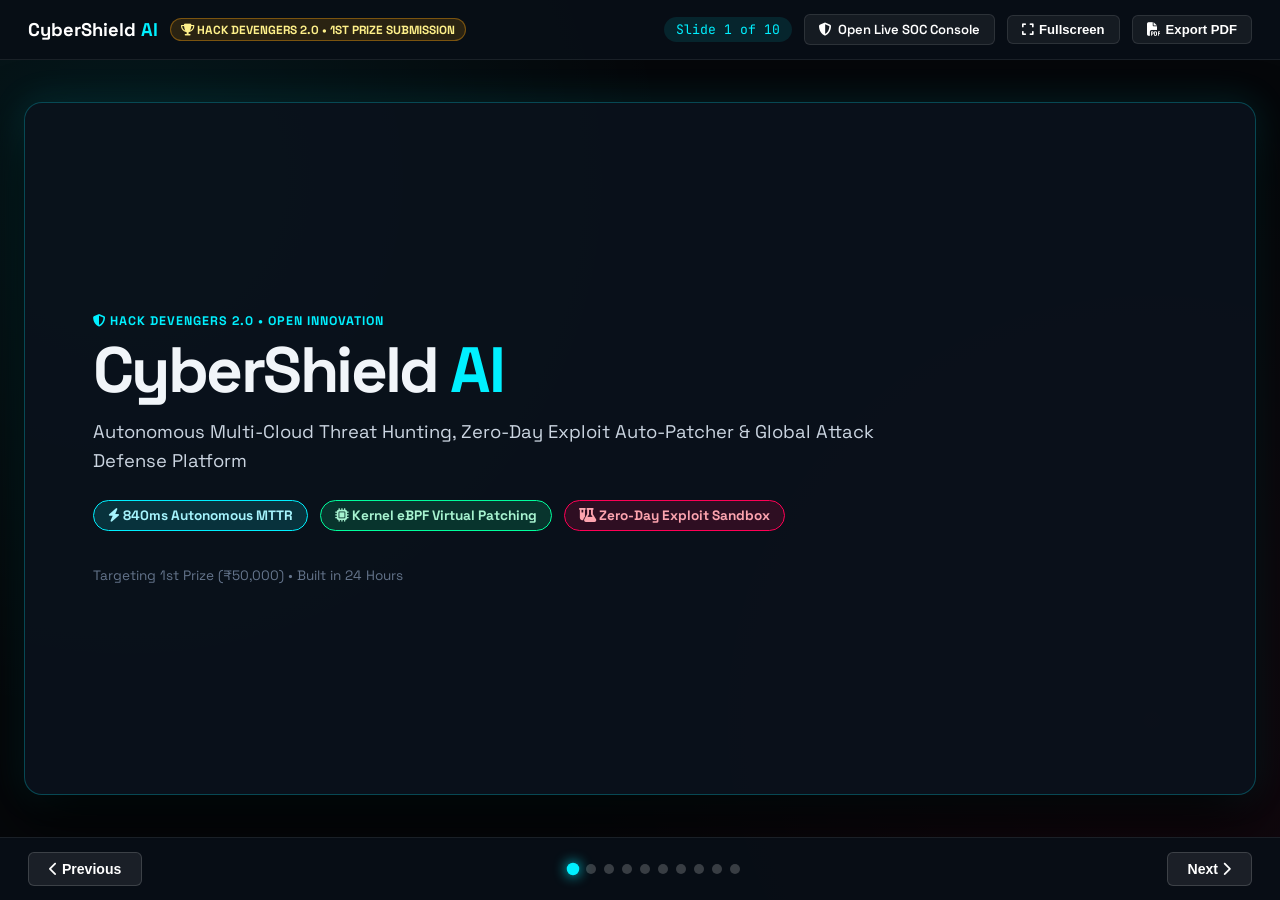
<file: presentation_deck.html>
<!DOCTYPE html>
<html lang="en">
<head>
  <meta charset="UTF-8">
  <meta name="viewport" content="width=device-width, initial-scale=1.0">
  <title>CyberShield AI — Hack Devengers 2.0 Pitch Presentation (PPT)</title>
  
  <!-- Fonts -->
  <link rel="preconnect" href="https://fonts.googleapis.com">
  <link rel="preconnect" href="https://fonts.gstatic.com" crossorigin>
  <link href="https://fonts.googleapis.com/css2?family=JetBrains+Mono:wght@400;500;700&family=Space+Grotesk:wght@300;400;500;600;700&display=swap" rel="stylesheet">
  
  <!-- FontAwesome -->
  <link rel="stylesheet" href="https://cdnjs.cloudflare.com/ajax/libs/font-awesome/6.5.1/css/all.min.css">

  <style>
    :root {
      --bg: #05070a;
      --card-bg: rgba(11, 18, 28, 0.9);
      --border: rgba(0, 240, 255, 0.25);
      --cyan: #00f0ff;
      --crimson: #ff0055;
      --emerald: #00ff9d;
      --amber: #ffaa00;
      --gold: #fbbf24;
      --font: 'Space Grotesk', sans-serif;
      --font-mono: 'JetBrains Mono', monospace;
    }

    * { box-sizing: border-box; margin: 0; padding: 0; }

    body {
      background: var(--bg);
      color: #f1f5f9;
      font-family: var(--font);
      height: 100vh;
      overflow: hidden;
      display: flex;
      flex-direction: column;
      background-image: 
        radial-gradient(circle at 10% 20%, rgba(0, 240, 255, 0.08) 0%, transparent 40%),
        radial-gradient(circle at 90% 80%, rgba(255, 0, 85, 0.06) 0%, transparent 45%);
    }

    .top-bar {
      display: flex;
      justify-content: space-between;
      align-items: center;
      padding: 14px 28px;
      border-bottom: 1px solid rgba(255, 255, 255, 0.08);
      background: rgba(8, 14, 22, 0.95);
    }

    .brand-group {
      display: flex;
      align-items: center;
      gap: 12px;
    }

    .brand-title {
      font-size: 1.15rem;
      font-weight: 800;
      color: #fff;
    }

    .accent-cyan {
      color: var(--cyan);
    }

    .badge-trophy {
      background: rgba(245, 158, 11, 0.15);
      border: 1px solid rgba(245, 158, 11, 0.4);
      color: #fef08a;
      font-size: 0.74rem;
      font-weight: 700;
      padding: 3px 10px;
      border-radius: 9999px;
    }

    .top-controls {
      display: flex;
      align-items: center;
      gap: 12px;
    }

    .slide-indicator {
      font-family: var(--font-mono);
      font-size: 0.82rem;
      color: var(--cyan);
      background: rgba(0, 240, 255, 0.1);
      padding: 4px 12px;
      border-radius: 9999px;
    }

    .btn-action {
      background: rgba(255, 255, 255, 0.06);
      border: 1px solid rgba(255, 255, 255, 0.1);
      color: #fff;
      padding: 6px 14px;
      border-radius: 6px;
      font-size: 0.82rem;
      font-weight: 600;
      cursor: pointer;
      text-decoration: none;
      display: inline-flex;
      align-items: center;
      gap: 6px;
      transition: all 0.2s;
    }

    .btn-action:hover {
      background: rgba(0, 240, 255, 0.2);
      border-color: var(--cyan);
    }

    .deck-container {
      flex: 1;
      display: flex;
      align-items: center;
      justify-content: center;
      padding: 24px;
      overflow: hidden;
    }

    .slide-stage {
      width: 100%;
      max-width: 1240px;
      aspect-ratio: 16 / 9;
      background: var(--card-bg);
      border: 1px solid var(--border);
      border-radius: 18px;
      box-shadow: 0 25px 60px rgba(0, 0, 0, 0.9), 0 0 35px rgba(0, 240, 255, 0.15);
      position: relative;
      overflow: hidden;
      display: flex;
      flex-direction: column;
      justify-content: center;
      padding: 56px 68px;
    }

    .slide-page {
      display: none;
      width: 100%;
      height: 100%;
      animation: fadeIn 0.25s ease-out;
    }

    .slide-page.active {
      display: flex;
      flex-direction: column;
      justify-content: center;
    }

    @keyframes fadeIn {
      from { opacity: 0; transform: translateY(6px); }
      to { opacity: 1; transform: translateY(0); }
    }

    .kicker {
      font-size: 0.78rem;
      font-weight: 700;
      letter-spacing: 0.08em;
      color: var(--cyan);
      text-transform: uppercase;
      margin-bottom: 8px;
      display: block;
    }

    h1.hero-title {
      font-size: 4rem;
      font-weight: 800;
      line-height: 1.05;
      letter-spacing: -0.04em;
      margin-bottom: 12px;
    }

    h2.slide-title {
      font-size: 2.3rem;
      font-weight: 700;
      letter-spacing: -0.03em;
      margin-bottom: 20px;
      line-height: 1.2;
    }

    p.lead-text {
      font-size: 1.15rem;
      color: #cbd5e1;
      max-width: 840px;
      line-height: 1.6;
    }

    .grid-3 {
      display: grid;
      grid-template-columns: repeat(3, 1fr);
      gap: 20px;
      margin-top: 10px;
    }

    .grid-4 {
      display: grid;
      grid-template-columns: repeat(4, 1fr);
      gap: 16px;
      margin-top: 10px;
    }

    .grid-2 {
      display: grid;
      grid-template-columns: repeat(2, 1fr);
      gap: 24px;
      margin-top: 10px;
    }

    .card {
      background: rgba(255, 255, 255, 0.03);
      border: 1px solid rgba(255, 255, 255, 0.08);
      border-radius: 12px;
      padding: 24px;
      display: flex;
      flex-direction: column;
      gap: 10px;
    }

    .card-icon {
      width: 44px;
      height: 44px;
      border-radius: 10px;
      display: flex;
      align-items: center;
      justify-content: center;
      font-size: 1.3rem;
    }

    .card-icon.crimson { background: rgba(255, 0, 85, 0.15); color: var(--crimson); }
    .card-icon.cyan { background: rgba(0, 240, 255, 0.15); color: var(--cyan); }
    .card-icon.emerald { background: rgba(0, 255, 157, 0.15); color: var(--emerald); }
    .card-icon.purple { background: rgba(168, 85, 247, 0.15); color: #c084fc; }

    .card h3 { font-size: 1.15rem; color: #fff; }
    .card p { font-size: 0.92rem; color: #94a3b8; line-height: 1.5; }

    table.slide-table {
      width: 100%;
      border-collapse: collapse;
      font-size: 0.9rem;
      margin-top: 8px;
    }

    table.slide-table th {
      background: rgba(255, 255, 255, 0.04);
      padding: 12px 16px;
      text-align: left;
      border-bottom: 1px solid rgba(255, 255, 255, 0.1);
      color: #94a3b8;
    }

    table.slide-table td {
      padding: 12px 16px;
      border-bottom: 1px solid rgba(255, 255, 255, 0.05);
      color: #cbd5e1;
    }

    table.slide-table .highlight {
      background: rgba(0, 240, 255, 0.12);
      color: #a5f3fc;
      border-left: 1px solid var(--border);
      border-right: 1px solid var(--border);
      font-weight: 600;
    }

    .arch-flow {
      display: flex;
      flex-direction: column;
      gap: 12px;
      background: #04080d;
      border: 1px solid var(--border);
      border-radius: 12px;
      padding: 24px;
      margin-top: 10px;
    }

    .arch-row {
      display: flex;
      align-items: center;
      justify-content: space-between;
      gap: 14px;
    }

    .arch-tag {
      font-size: 0.8rem;
      font-weight: 700;
      color: var(--cyan);
      width: 180px;
      text-transform: uppercase;
    }

    .arch-items {
      display: flex;
      gap: 10px;
      flex: 1;
    }

    .arch-pill {
      background: rgba(255, 255, 255, 0.05);
      border: 1px solid rgba(255, 255, 255, 0.1);
      padding: 8px 14px;
      border-radius: 6px;
      font-size: 0.85rem;
      flex: 1;
      text-align: center;
    }

    .arch-pill.glow {
      background: rgba(0, 240, 255, 0.18);
      border-color: var(--cyan);
      color: #a5f3fc;
      font-weight: 600;
    }

    .bottom-bar {
      display: flex;
      justify-content: space-between;
      align-items: center;
      padding: 14px 28px;
      background: rgba(8, 14, 22, 0.95);
      border-top: 1px solid rgba(255, 255, 255, 0.08);
    }

    .btn-nav {
      background: rgba(255, 255, 255, 0.08);
      border: 1px solid rgba(255, 255, 255, 0.15);
      color: #fff;
      padding: 8px 20px;
      border-radius: 6px;
      font-size: 0.88rem;
      font-weight: 600;
      cursor: pointer;
      transition: all 0.2s;
    }

    .btn-nav:hover:not(:disabled) {
      background: var(--cyan);
      color: #03080e;
      border-color: var(--cyan);
    }

    .btn-nav:disabled {
      opacity: 0.3;
      cursor: not-allowed;
    }

    .slide-dots {
      display: flex;
      gap: 8px;
    }

    .dot {
      width: 10px;
      height: 10px;
      border-radius: 50%;
      background: rgba(255, 255, 255, 0.2);
      cursor: pointer;
      transition: all 0.2s;
    }

    .dot.active {
      background: var(--cyan);
      box-shadow: 0 0 10px var(--cyan);
      transform: scale(1.25);
    }

    @media print {
      body { height: auto; overflow: visible; background: #fff; color: #000; }
      .top-bar, .bottom-bar { display: none !important; }
      .deck-container { padding: 0; }
      .slide-stage { border: none; box-shadow: none; aspect-ratio: auto; page-break-after: always; height: 100vh; background: #fff; color: #000; }
      .slide-page { display: flex !important; }
    }
  </style>
</head>
<body>

  <!-- Top Bar -->
  <header class="top-bar">
    <div class="brand-group">
      <div class="brand-title">CyberShield <span class="accent-cyan">AI</span></div>
      <span class="badge-trophy"><i class="fa-solid fa-trophy"></i> HACK DEVENGERS 2.0 &bull; 1ST PRIZE SUBMISSION</span>
    </div>
    <div class="top-controls">
      <span class="slide-indicator" id="slideIndicator">Slide 1 of 10</span>
      <a href="index.html" class="btn-action"><i class="fa-solid fa-shield-halved"></i> Open Live SOC Console</a>
      <button class="btn-action" id="fullscreenToggle"><i class="fa-solid fa-expand"></i> Fullscreen</button>
      <button class="btn-action" onclick="window.print()"><i class="fa-solid fa-file-pdf"></i> Export PDF</button>
    </div>
  </header>

  <!-- Slide Stage -->
  <main class="deck-container">
    <div class="slide-stage" id="slideStage">
      
      <!-- Slide 1: Cover -->
      <section class="slide-page active" data-index="1">
        <span class="kicker"><i class="fa-solid fa-shield-halved"></i> HACK DEVENGERS 2.0 &bull; OPEN INNOVATION</span>
        <h1 class="hero-title">CyberShield <span class="accent-cyan">AI</span></h1>
        <p class="lead-text">Autonomous Multi-Cloud Threat Hunting, Zero-Day Exploit Auto-Patcher &amp; Global Attack Defense Platform</p>
        <div style="margin-top: 24px; display: flex; gap: 12px;">
          <span class="badge-trophy" style="background: rgba(0,240,255,0.15); border-color: var(--cyan); color: #a5f3fc; font-size: 0.85rem; padding: 6px 14px;">
            <i class="fa-solid fa-bolt"></i> 840ms Autonomous MTTR
          </span>
          <span class="badge-trophy" style="background: rgba(0,255,157,0.15); border-color: var(--emerald); color: #a7f3d0; font-size: 0.85rem; padding: 6px 14px;">
            <i class="fa-solid fa-microchip"></i> Kernel eBPF Virtual Patching
          </span>
          <span class="badge-trophy" style="background: rgba(255,0,85,0.15); border-color: var(--crimson); color: #fda4af; font-size: 0.85rem; padding: 6px 14px;">
            <i class="fa-solid fa-flask-vial"></i> Zero-Day Exploit Sandbox
          </span>
        </div>
        <p style="margin-top: 36px; font-size: 0.85rem; color: #64748b;">Targeting 1st Prize (₹50,000) &bull; Built in 24 Hours</p>
      </section>

      <!-- Slide 2: Problem -->
      <section class="slide-page" data-index="2">
        <span class="kicker">THE PROBLEM STATEMENT</span>
        <h2 class="slide-title">The 72-Hour Zero-Day Vulnerability Window</h2>
        <div class="grid-3">
          <div class="card">
            <div class="card-icon crimson"><i class="fa-solid fa-hourglass-end"></i></div>
            <h3>287-Day Industry MTTR</h3>
            <p>Enterprises take an average of 287 days to detect and remediate an attack. Human response operates in months, while exploits strike in milliseconds.</p>
          </div>
          <div class="card">
            <div class="card-icon cyan"><i class="fa-solid fa-cloud-bolt"></i></div>
            <h3>Multi-Cloud Blindspots</h3>
            <p>Fragmented microservices across AWS, GCP, Azure, and K8s create disconnected security silos where lateral movement goes undetected.</p>
          </div>
          <div class="card">
            <div class="card-icon purple"><i class="fa-solid fa-robot"></i></div>
            <h3>AI-Weaponized Cyber Attacks</h3>
            <p>Adversaries deploy automated LLM vulnerability scanners and polymorphic worms that mutate faster than traditional static signatures can defend.</p>
          </div>
        </div>
      </section>

      <!-- Slide 3: Solution -->
      <section class="slide-page" data-index="3">
        <span class="kicker">THE INNOVATION</span>
        <h2 class="slide-title">CyberShield AI: Autonomous Immunity for Modern Cloud</h2>
        <p class="lead-text">An end-to-end intelligent cybersecurity platform that detects zero-days, detonates payloads in air-gapped microVMs, and synthesizes kernel-level virtual patches in <strong>sub-second time (840ms)</strong>.</p>
        <div class="grid-4" style="margin-top: 20px;">
          <div class="card">
            <div class="card-icon cyan"><i class="fa-solid fa-network-wired"></i></div>
            <h3>Global Attack GIS</h3>
            <p>Live geospatial tracking of nation-state botnets &amp; workloads.</p>
          </div>
          <div class="card">
            <div class="card-icon crimson"><i class="fa-solid fa-flask-vial"></i></div>
            <h3>Virtual Sandbox</h3>
            <p>Air-gapped detonation with 99.8% AI confidence verdicts.</p>
          </div>
          <div class="card">
            <div class="card-icon emerald"><i class="fa-solid fa-microchip"></i></div>
            <h3>eBPF Auto-Patcher</h3>
            <p>Non-disruptive kernel bytecode filtering with zero downtime.</p>
          </div>
          <div class="card">
            <div class="card-icon purple"><i class="fa-solid fa-file-shield"></i></div>
            <h3>CERT-In Compliance</h3>
            <p>Automated 6-hour incident disclosure reporting for regulators.</p>
          </div>
        </div>
      </section>

      <!-- Slide 4: Architecture -->
      <section class="slide-page" data-index="4">
        <span class="kicker">TECHNICAL IMPLEMENTATION</span>
        <h2 class="slide-title">End-to-End Autonomous Defense Architecture</h2>
        <div class="arch-flow">
          <div class="arch-row">
            <span class="arch-tag"><i class="fa-solid fa-inbox"></i> Ingress Telemetry</span>
            <div class="arch-items">
              <div class="arch-pill">eBPF Socket Probes</div>
              <div class="arch-pill">K8s Ingress Controller</div>
              <div class="arch-pill">VPC Flow Logs</div>
              <div class="arch-pill">LLM Prompt Proxy</div>
            </div>
          </div>
          <div class="arch-row">
            <span class="arch-tag"><i class="fa-solid fa-brain"></i> AI Sandbox Core</span>
            <div class="arch-items">
              <div class="arch-pill glow">Zero-Day Transformer Model</div>
              <div class="arch-pill glow">Heuristic Disassembler</div>
              <div class="arch-pill glow">MITRE ATT&amp;CK Mapper</div>
              <div class="arch-pill glow">Code Patch Synthesizer</div>
            </div>
          </div>
          <div class="arch-row">
            <span class="arch-tag"><i class="fa-solid fa-shield-halved"></i> Active Enforcement</span>
            <div class="arch-items">
              <div class="arch-pill">XDP Kernel Packet Drops</div>
              <div class="arch-pill">WAF Regex Injection</div>
              <div class="arch-pill">Micro-Isolation</div>
              <div class="arch-pill">CERT-In Report Engine</div>
            </div>
          </div>
        </div>
      </section>

      <!-- Slide 5: Competitive Advantage -->
      <section class="slide-page" data-index="5">
        <span class="kicker">COMPETITIVE DIFFERENTIATION</span>
        <h2 class="slide-title">CyberShield AI vs Legacy SIEM &amp; EDR Solutions</h2>
        <table class="slide-table">
          <thead>
            <tr>
              <th>Capability</th>
              <th>Legacy SIEM (Splunk)</th>
              <th>Next-Gen EDR (CrowdStrike)</th>
              <th class="highlight">CyberShield AI (Our Solution)</th>
            </tr>
          </thead>
          <tbody>
            <tr>
              <td><strong>Zero-Day Response</strong></td>
              <td>Passive alerts (Hours/Days)</td>
              <td>Host process kill only</td>
              <td class="highlight">Sub-Second eBPF Kernel Virtual Patching</td>
            </tr>
            <tr>
              <td><strong>Patch Delivery</strong></td>
              <td>Wait weeks for vendor patch</td>
              <td>Manual quarantine</td>
              <td class="highlight">Instant Virtual Patch Deployment (Zero Downtime)</td>
            </tr>
            <tr>
              <td><strong>AI Workload Defense</strong></td>
              <td>None</td>
              <td>Traditional OS only</td>
              <td class="highlight">Native LLM Prompt Injection &amp; Vector DB Shield</td>
            </tr>
            <tr>
              <td><strong>Deployment Friction</strong></td>
              <td>Months of SIEM tuning</td>
              <td>Heavy kernel agent install</td>
              <td class="highlight">Zero-Dependency Instant Web &amp; API Architecture</td>
            </tr>
          </tbody>
        </table>
      </section>

      <!-- Slide 6: Product Demo -->
      <section class="slide-page" data-index="6">
        <span class="kicker">LIVE FUNCTIONALITY</span>
        <h2 class="slide-title">Core Working Modules Showcase</h2>
        <div class="grid-3">
          <div class="card">
            <span style="font-family: var(--font-mono); font-size: 1.8rem; font-weight: 800; color: var(--cyan);">01</span>
            <h3>Global Attack GIS Map</h3>
            <p>Interactive Leaflet map tracks nation-state botnets and cloud workloads with animated attack trajectories and live packet feeds.</p>
          </div>
          <div class="card">
            <span style="font-family: var(--font-mono); font-size: 1.8rem; font-weight: 800; color: var(--crimson);">02</span>
            <h3>Deep Threat Sandbox</h3>
            <p>Detonate RCE, K8s breakout, and LLM prompt injections. Inspect live disassembly, payload bytes, and 99.8% AI confidence verdicts.</p>
          </div>
          <div class="card">
            <span style="font-family: var(--font-mono); font-size: 1.8rem; font-weight: 800; color: var(--emerald);">03</span>
            <h3>eBPF Auto-Patcher</h3>
            <p>Deploy synthesized eBPF filters across 1,428 pods in 1 click, instantly dropping attacks and updating system defense status in real time.</p>
          </div>
        </div>
      </section>

      <!-- Slide 7: Quantifiable Impact -->
      <section class="slide-page" data-index="7">
        <span class="kicker">REAL-WORLD IMPACT</span>
        <h2 class="slide-title">Preventing the Trillion-Dollar Cyber Catastrophe</h2>
        <div class="grid-4">
          <div class="card" style="text-align: center;">
            <div style="font-family: var(--font-mono); font-size: 3rem; font-weight: 800; color: var(--cyan);">840ms</div>
            <p>Autonomous MTTR, closing the critical 72-hour zero-day exposure gap.</p>
          </div>
          <div class="card" style="text-align: center;">
            <div style="font-family: var(--font-mono); font-size: 3rem; font-weight: 800; color: var(--emerald);">$4.45M</div>
            <p>Average cost of a data breach prevented through autonomous interception.</p>
          </div>
          <div class="card" style="text-align: center;">
            <div style="font-family: var(--font-mono); font-size: 3rem; font-weight: 800; color: var(--gold);">100%</div>
            <p>Compliance traceability conforming to CERT-In, US CISA, and SEC rules.</p>
          </div>
          <div class="card" style="text-align: center;">
            <div style="font-family: var(--font-mono); font-size: 3rem; font-weight: 800; color: var(--crimson);">0%</div>
            <p>Downtime incurred—virtual patches apply without rebooting production pods.</p>
          </div>
        </div>
      </section>

      <!-- Slide 8: Market & Monetization -->
      <section class="slide-page" data-index="8">
        <span class="kicker">MARKET POTENTIAL &amp; SCALABILITY</span>
        <h2 class="slide-title">A $266 Billion Global Cyber Defense Market</h2>
        <div class="grid-2">
          <div class="card">
            <h3 style="color: var(--cyan);"><i class="fa-solid fa-chart-line"></i> Unprecedented Regulatory Mandates</h3>
            <p>Mandatory 6-hour incident disclosures by CERT-In (India), 4-day SEC Form 8-K rules (US), and the EU NIS2 Directive make autonomous detection and reporting mandatory for every enterprise.</p>
            <div style="margin-top: 10px; background: rgba(0,240,255,0.1); border-left: 3px solid var(--cyan); padding: 8px 12px; border-radius: 4px; font-size: 0.85rem;">
              <strong>Target Verticals:</strong> FinTech/Banking, Healthcare, Cloud SaaS, E-Commerce, and Critical Infrastructure.
            </div>
          </div>
          <div class="card">
            <h3 style="color: var(--gold);"><i class="fa-solid fa-coins"></i> High-Margin SaaS Business Model</h3>
            <p><strong>Tier 1 — Cloud Guard (₹25,000/mo):</strong> Up to 50 microservices, WAF rule generation.<br>
            <strong>Tier 2 — Enterprise SOC (₹1,25,000/mo):</strong> Full eBPF kernel auto-patcher, global attack GIS.<br>
            <strong>Tier 3 — Mission Critical (Custom):</strong> Air-gapped on-premise deployments &amp; custom SLAs.</p>
          </div>
        </div>
      </section>

      <!-- Slide 9: Scalability Roadmap -->
      <section class="slide-page" data-index="9">
        <span class="kicker">SCALABILITY &amp; ROADMAP</span>
        <h2 class="slide-title">Future Expansion: Autonomous Defense Mesh</h2>
        <div class="grid-3">
          <div class="card" style="border-color: var(--cyan);">
            <span style="font-size: 0.72rem; font-weight: 700; color: var(--cyan); text-transform: uppercase;">Current Milestone</span>
            <h3>Autonomous Core v4.8</h3>
            <p>Global threat GIS map, sandbox detonation, eBPF auto-patcher, MITRE matrix, CERT-In compliance exporter.</p>
          </div>
          <div class="card" style="border-color: var(--emerald);">
            <span style="font-size: 0.72rem; font-weight: 700; color: var(--emerald); text-transform: uppercase;">Phase 2 (Q4 2026)</span>
            <h3>Federated Threat Mesh</h3>
            <p>Privacy-preserving federated intelligence sharing across enterprise nodes without exposing sensitive logs.</p>
          </div>
          <div class="card" style="border-color: var(--gold);">
            <span style="font-size: 0.72rem; font-weight: 700; color: var(--gold); text-transform: uppercase;">Phase 3 (2027)</span>
            <h3>Active Swarm Decoys</h3>
            <p>Dynamic decoy deception networks that actively exhaust adversary C2 resources in real time.</p>
          </div>
        </div>
      </section>

      <!-- Slide 10: Conclusion -->
      <section class="slide-page" data-index="10">
        <div style="text-align: center; display: flex; flex-direction: column; align-items: center; gap: 18px;">
          <span class="badge-trophy"><i class="fa-solid fa-award"></i> WHY CYBERSHIELD AI WINS 1ST PRIZE</span>
          <h2 style="font-size: 3rem; font-weight: 800; letter-spacing: -0.03em;">From Vulnerability to Immunity in 840ms</h2>
          <p class="lead-text" style="text-align: center;">We don't just alert security teams about attacks—we autonomously neutralize them at the kernel level before damage can occur.</p>
          <div style="display: flex; gap: 16px; margin-top: 10px;">
            <a href="index.html" class="btn-action" style="padding: 12px 24px; font-size: 1rem; background: var(--cyan); color: #03080e; border-color: var(--cyan);">
              <i class="fa-solid fa-rocket"></i> Launch Live Application Experience
            </a>
          </div>
          <p style="font-size: 0.85rem; color: #64748b; margin-top: 24px;">Thank you, Hack Devengers 2.0 Jury! &bull; Open Innovation Track</p>
        </div>
      </section>

    </div>
  </main>

  <!-- Bottom Bar -->
  <footer class="bottom-bar">
    <button class="btn-nav" id="prevSlideBtn"><i class="fa-solid fa-chevron-left"></i> Previous</button>
    <div class="slide-dots" id="slideDots"></div>
    <button class="btn-nav" id="nextSlideBtn">Next <i class="fa-solid fa-chevron-right"></i></button>
  </footer>

  <script>
    let current = 1;
    const total = 10;
    const slides = document.querySelectorAll('.slide-page');
    const indicator = document.getElementById('slideIndicator');
    const prevBtn = document.getElementById('prevSlideBtn');
    const nextBtn = document.getElementById('nextSlideBtn');
    const dotsContainer = document.getElementById('slideDots');
    const fullscreenToggle = document.getElementById('fullscreenToggle');

    for (let i = 1; i <= total; i++) {
      const dot = document.createElement('div');
      dot.className = `dot ${i === 1 ? 'active' : ''}`;
      dot.addEventListener('click', () => goTo(i));
      dotsContainer.appendChild(dot);
    }

    function goTo(n) {
      if (n < 1) n = 1;
      if (n > total) n = total;
      current = n;

      slides.forEach(s => s.classList.remove('active'));
      document.querySelector(`.slide-page[data-index="${current}"]`).classList.add('active');

      indicator.textContent = `Slide ${current} of ${total}`;
      
      const dots = document.querySelectorAll('.dot');
      dots.forEach((d, idx) => d.classList.toggle('active', idx + 1 === current));

      prevBtn.disabled = (current === 1);
      nextBtn.disabled = (current === total);
    }

    prevBtn.addEventListener('click', () => goTo(current - 1));
    nextBtn.addEventListener('click', () => goTo(current + 1));

    window.addEventListener('keydown', (e) => {
      if (e.key === 'ArrowRight' || e.key === ' ') {
        e.preventDefault();
        goTo(current + 1);
      } else if (e.key === 'ArrowLeft') {
        e.preventDefault();
        goTo(current - 1);
      }
    });

    fullscreenToggle.addEventListener('click', () => {
      if (!document.fullscreenElement) {
        document.documentElement.requestFullscreen().catch(err => console.log(err));
      } else {
        document.exitFullscreen();
      }
    });
  </script>
</body>
</html>
</file>
